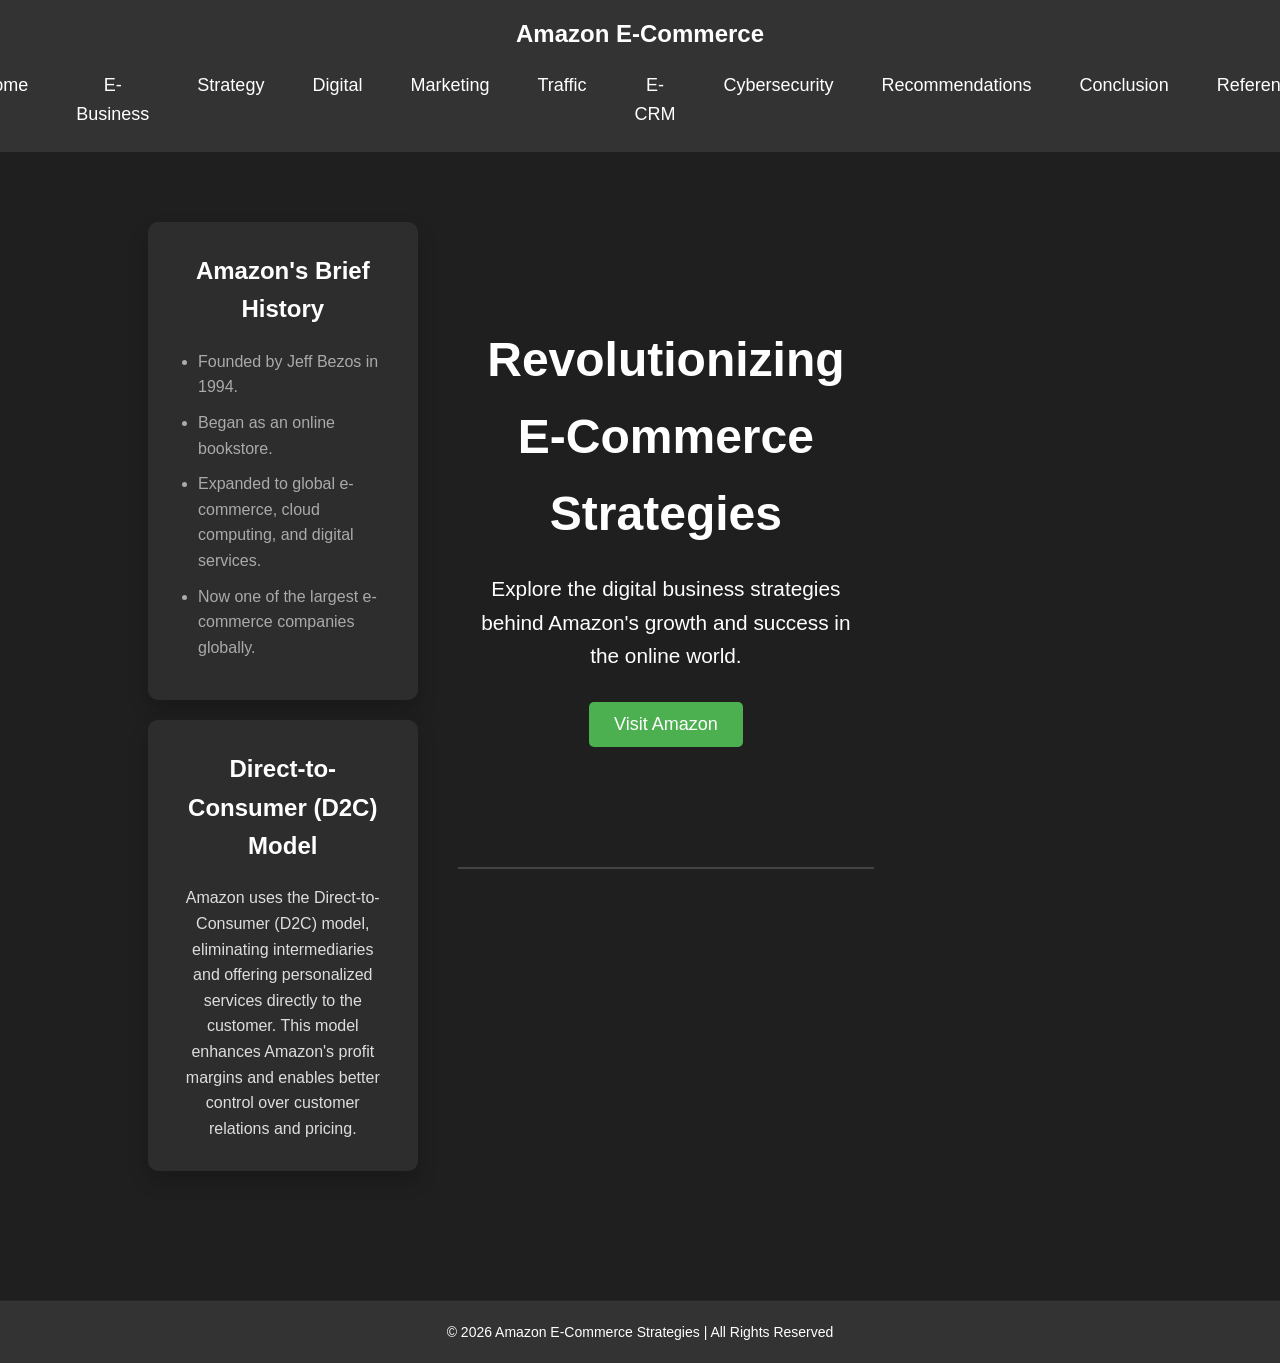
<file: index.html>
<!DOCTYPE html>
<html lang="en">
<head>
    <meta charset="UTF-8">
    <meta name="viewport" content="width=device-width, initial-scale=1.0">
    <title>Amazon E-Commerce Strategies</title>
    <link rel="stylesheet" href="main.css">
</head>
<body>
    <!-- Navbar -->
    <header>
        <nav class="navbar">
            <div class="logo">
                <h2>Amazon E-Commerce</h2>
            </div>
            <ul class="nav-links">
                <li><a href="index.html">Home</a></li>
                <li><a href="ebusiness.html">E-Business</a></li>
                <li><a href="strategy.html">Strategy</a></li>
                <li><a href="digital.html">Digital</a></li>
                <li><a href="marketing.html">Marketing</a></li>
                <li><a href="traffic.html">Traffic</a></li>
                <li><a href="ecrm.html">E-CRM</a></li>
                <li><a href="cybersecurity.html">Cybersecurity</a></li>
                <li><a href="recommendations.html">Recommendations</a></li>
                <li><a href="conclusion.html">Conclusion</a></li>
                <li><a href="reference.html">Reference</a></li>
            </ul>
        </nav>
    </header>
<div class="main">
    <!-- Main Content Section -->
    <section class="content-wrapper">
        <!-- Left Side Content -->
        <div class="company-overview">
            <div class="overview-box">
                <h2>Amazon's Brief History</h2>
                <ul>
                    <li>Founded by Jeff Bezos in 1994.</li>
                    <li>Began as an online bookstore.</li>
                    <li>Expanded to global e-commerce, cloud computing, and digital services.</li>
                    <li>Now one of the largest e-commerce companies globally.</li>
                </ul>
            </div>

            <div class="d2c-model">
                <h2>Direct-to-Consumer (D2C) Model</h2>
                <p>Amazon uses the Direct-to-Consumer (D2C) model, eliminating intermediaries and offering personalized services directly to the customer. This model enhances Amazon's profit margins and enables better control over customer relations and pricing.</p>
            </div>
        </div>

<!-- Right Side Hero Section -->
        <div class="hero-container">
            <section class="hero">
                <h1>Revolutionizing E-Commerce Strategies</h1>
                <p>Explore the digital business strategies behind Amazon's growth and success in the online world.</p>
                <button class="cta-btn"><a href="https://www.amazon.com" target="_blank" style="color: white; text-decoration: none;">Visit Amazon</a></button>
            </section>
        </div>
    </section>
</div>
        
 <footer style="transform: translateY(7vw);">
        <p>&copy; 2026 Amazon E-Commerce Strategies | All Rights Reserved</p>
    </footer>
</body>
</html>
</file>
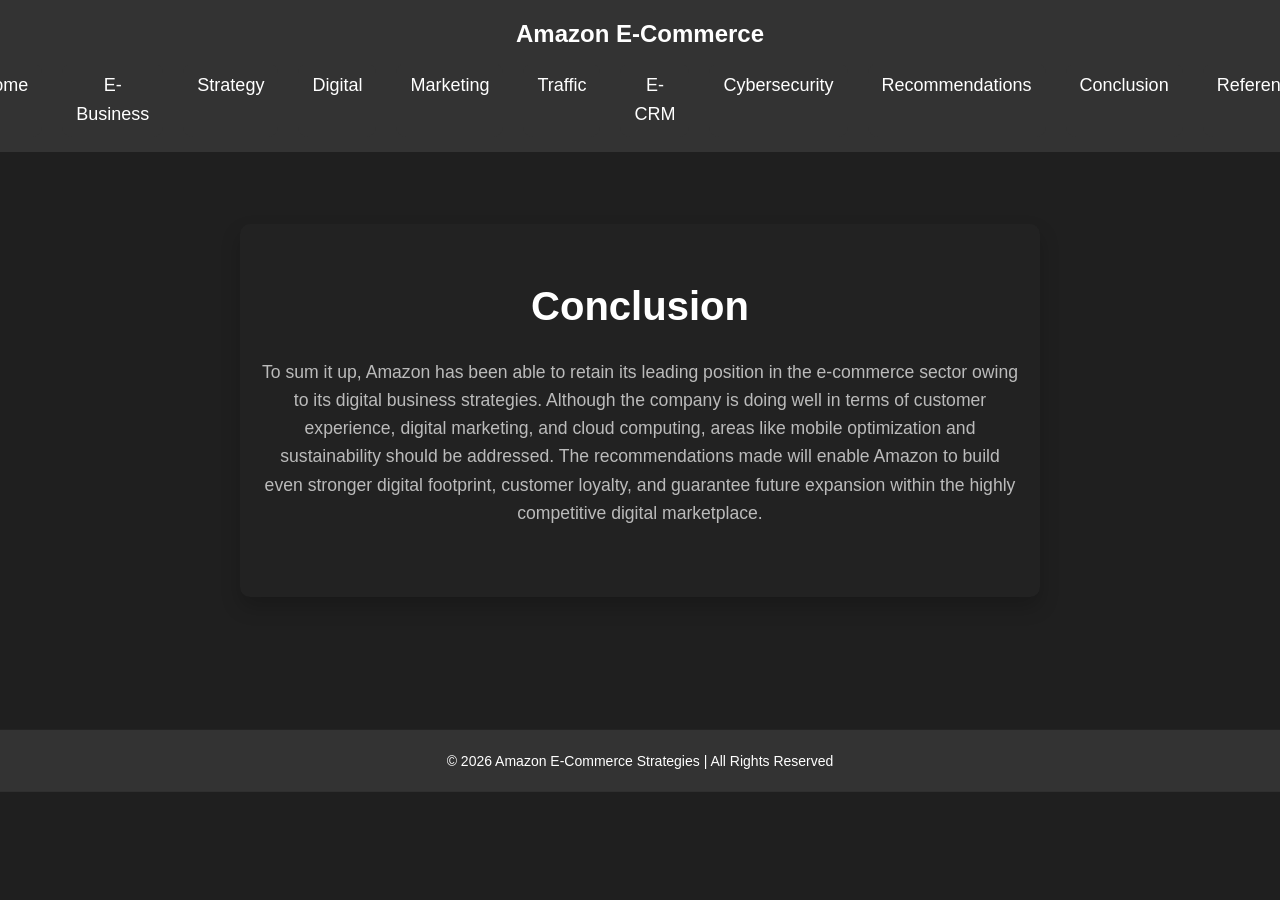
<file: conclusion.html>
<!DOCTYPE html>
<html lang="en">
<head>
    <meta charset="UTF-8">
    <meta name="viewport" content="width=device-width, initial-scale=1.0">
    <title>E-Business Model of Amazon</title>
    <link rel="stylesheet" href="main.css">
</head>
<body>
    <!-- Navbar -->
    <header>
        <nav class="navbar">
            <div class="logo">
                <h2>Amazon E-Commerce</h2>
            </div>
            <ul class="nav-links">
                <li><a href="index.html">Home</a></li>
                <li><a href="ebusiness.html">E-Business</a></li>
                <li><a href="strategy.html">Strategy</a></li>
                <li><a href="digital.html">Digital</a></li>
                <li><a href="marketing.html">Marketing</a></li>
                <li><a href="traffic.html">Traffic</a></li>
                <li><a href="ecrm.html">E-CRM</a></li>
                <li><a href="cybersecurity.html">Cybersecurity</a></li>
                <li><a href="recommendations.html">Recommendations</a></li>
                <li><a href="conclusion.html">Conclusion</a></li>
                 <li><a href="reference.html">Reference</a></li>
            </ul>
        </nav>
    </header>
<div class="main_middle">
 <!-- Main Content Section -->
    <section class="content-section">
        <h1>Conclusion</h1>
       <p>To sum it up, Amazon has been able to retain its leading position in the e-commerce sector owing to its digital business strategies. Although the company is doing well in terms of customer experience, digital marketing, and cloud computing, areas like mobile optimization and sustainability should be addressed. The recommendations made will enable Amazon to build even stronger digital footprint, customer loyalty, and guarantee future expansion within the highly competitive digital marketplace.</p>
    </section>
</div>
   

    <footer>
        <p>&copy; 2026 Amazon E-Commerce Strategies | All Rights Reserved</p>
    </footer>
</body>
</html>
</file>
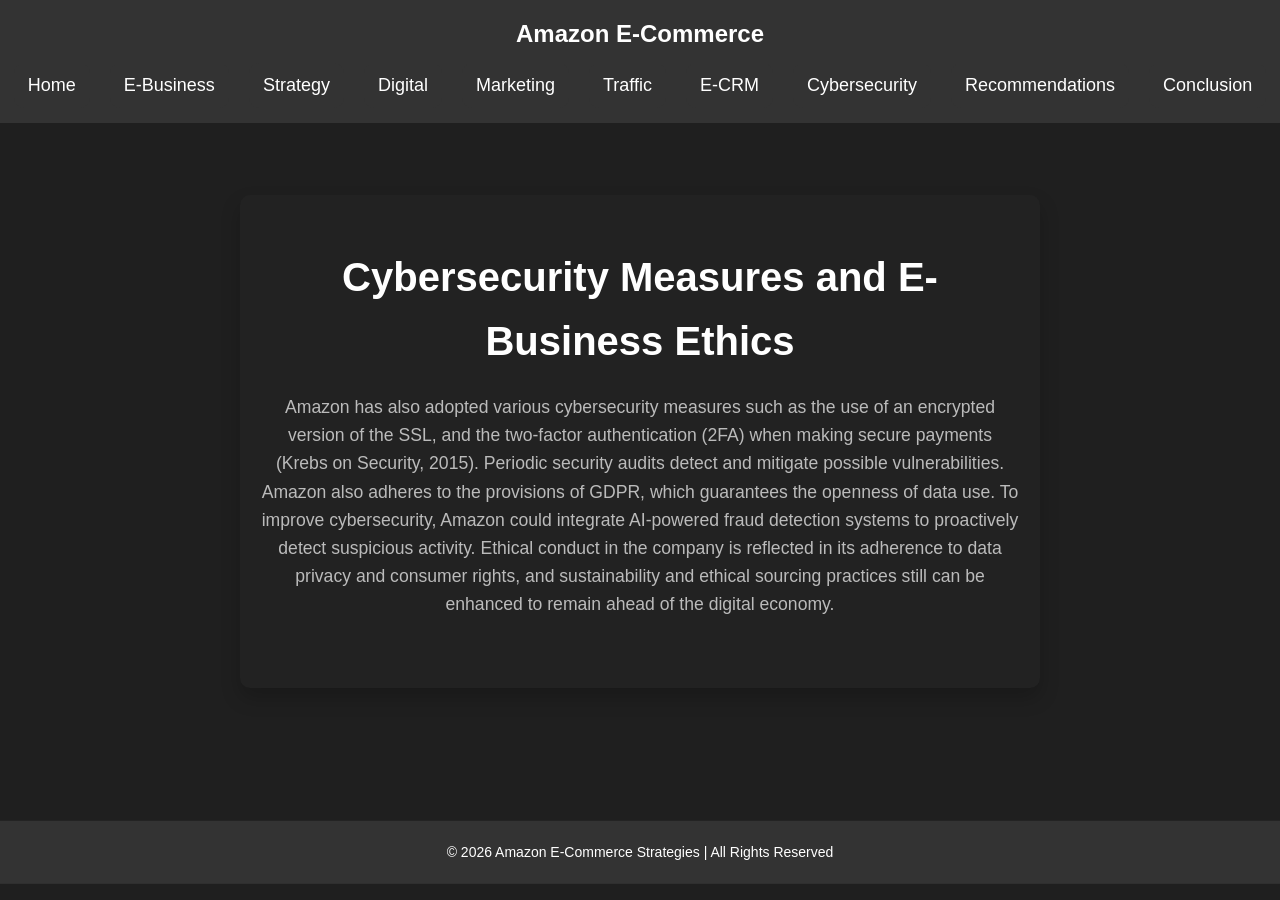
<file: cybersecurity.html>
<!DOCTYPE html>
<html lang="en">
<head>
    <meta charset="UTF-8">
    <meta name="viewport" content="width=device-width, initial-scale=1.0">
    <title>E-Business Model of Amazon</title>
    <link rel="stylesheet" href="main.css">
</head>
<body>
    <!-- Navbar -->
    <header>
        <nav class="navbar">
            <div class="logo">
                <h2>Amazon E-Commerce</h2>
            </div>
            <ul class="nav-links">
                <li><a href="index.html">Home</a></li>
                <li><a href="ebusiness.html">E-Business</a></li>
                <li><a href="strategy.html">Strategy</a></li>
                <li><a href="digital.html">Digital</a></li>
                <li><a href="marketing.html">Marketing</a></li>
                <li><a href="traffic.html">Traffic</a></li>
                <li><a href="ecrm.html">E-CRM</a></li>
                <li><a href="cybersecurity.html">Cybersecurity</a></li>
                <li><a href="recommendations.html">Recommendations</a></li>
                <li><a href="conclusion.html">Conclusion</a></li>
            </ul>
        </nav>
    </header>
<div class="main_middle">
 <!-- Main Content Section -->
    <section class="content-section">
        <h1>Cybersecurity Measures and E-Business Ethics</h1>
       <p>Amazon has also adopted various cybersecurity measures such as the use of an encrypted version of the SSL, and the two-factor authentication (2FA) when making secure payments (Krebs on Security, 2015). Periodic security audits detect and mitigate possible vulnerabilities. Amazon also adheres to the provisions of GDPR, which guarantees the openness of data use. To improve cybersecurity, Amazon could integrate AI-powered fraud detection systems to proactively detect suspicious activity. Ethical conduct in the company is reflected in its adherence to data privacy and consumer rights, and sustainability and ethical sourcing practices still can be enhanced to remain ahead of the digital economy.</p>
    </section>
</div>

    <footer>
        <p>&copy; 2026 Amazon E-Commerce Strategies | All Rights Reserved</p>
    </footer>
</body>
</html>
</file>
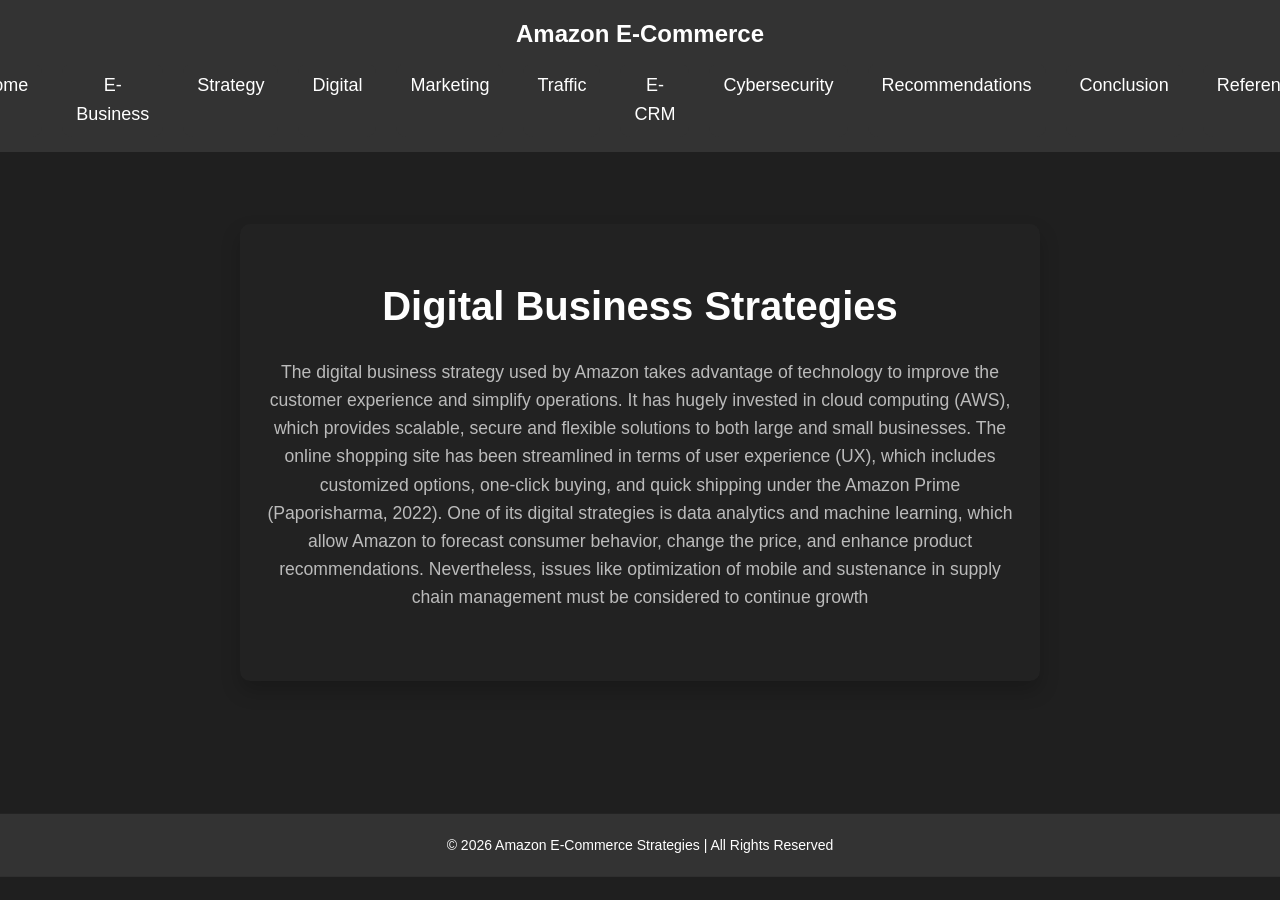
<file: digital.html>
<!DOCTYPE html>
<html lang="en">
<head>
    <meta charset="UTF-8">
    <meta name="viewport" content="width=device-width, initial-scale=1.0">
    <title>E-Business Model of Amazon</title>
    <link rel="stylesheet" href="main.css">
</head>
<body>
    <!-- Navbar -->
    <header>
        <nav class="navbar">
            <div class="logo">
                <h2>Amazon E-Commerce</h2>
            </div>
            <ul class="nav-links">
                <li><a href="index.html">Home</a></li>
                <li><a href="ebusiness.html">E-Business</a></li>
                <li><a href="strategy.html">Strategy</a></li>
                <li><a href="digital.html">Digital</a></li>
                <li><a href="marketing.html">Marketing</a></li>
                <li><a href="traffic.html">Traffic</a></li>
                <li><a href="ecrm.html">E-CRM</a></li>
                <li><a href="cybersecurity.html">Cybersecurity</a></li>
                <li><a href="recommendations.html">Recommendations</a></li>
                <li><a href="conclusion.html">Conclusion</a></li>
                 <li><a href="reference.html">Reference</a></li>
            </ul>
        </nav>
    </header>
<div class="main_middle">
 <!-- Main Content Section -->
    <section class="content-section">
        <h1>Digital Business Strategies</h1>
       <p>The digital business strategy used by Amazon takes advantage of technology to improve the customer experience and simplify operations. It has hugely invested in cloud computing (AWS), which provides scalable, secure and flexible solutions to both large and small businesses. The online shopping site has been streamlined in terms of user experience (UX), which includes customized options, one-click buying, and quick shipping under the Amazon Prime (Paporisharma, 2022). One of its digital strategies is data analytics and machine learning, which allow Amazon to forecast consumer behavior, change the price, and enhance product recommendations. Nevertheless, issues like optimization of mobile and sustenance in supply chain management must be considered to continue growth</p>
    </section>
</div>
   

    <footer>
        <p>&copy; 2026 Amazon E-Commerce Strategies | All Rights Reserved</p>
    </footer>
</body>
</html>
</file>
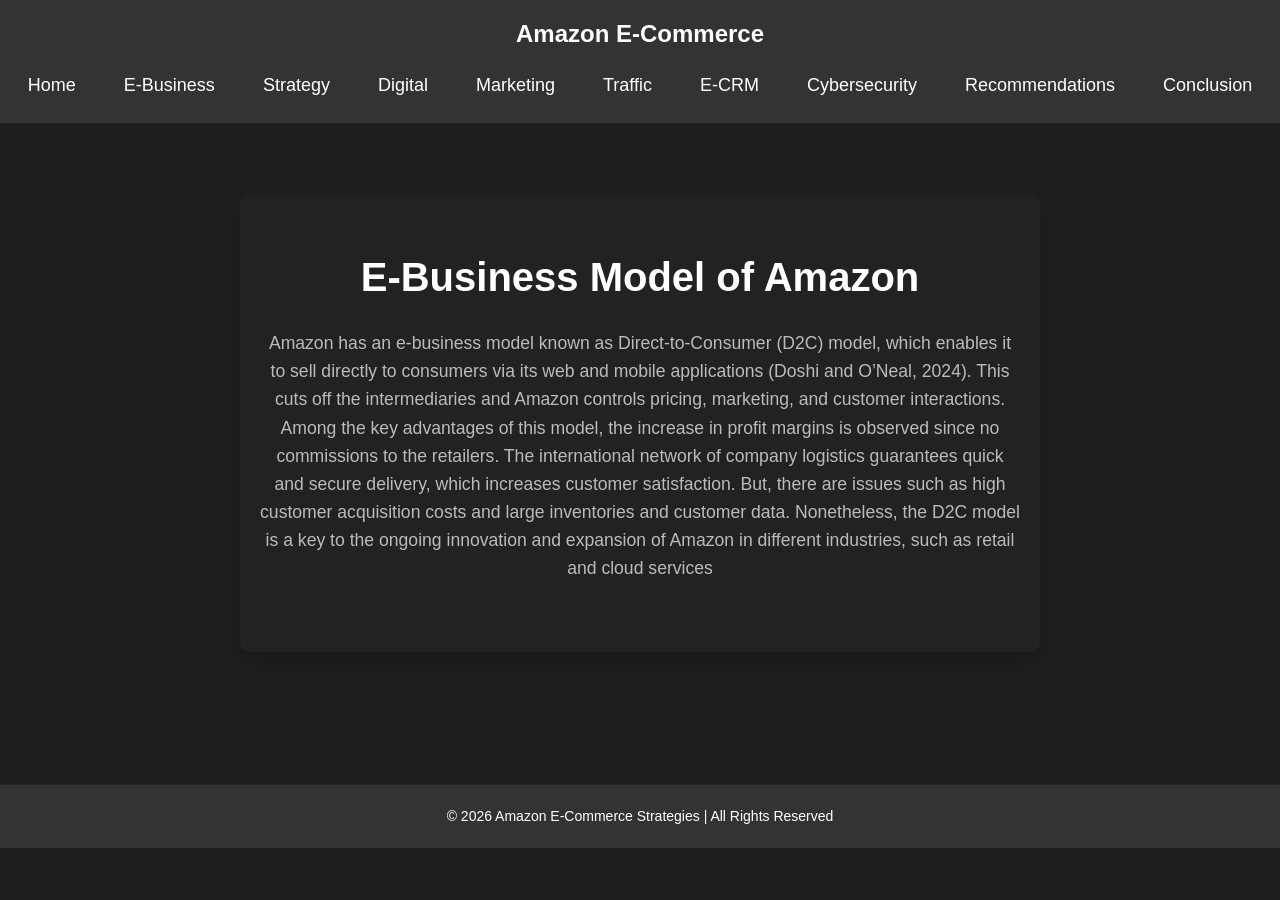
<file: ebusiness.html>
<!DOCTYPE html>
<html lang="en">
<head>
    <meta charset="UTF-8">
    <meta name="viewport" content="width=device-width, initial-scale=1.0">
    <title>E-Business Model of Amazon</title>
    <link rel="stylesheet" href="main.css">
</head>
<body>
    <!-- Navbar -->
    <header>
        <nav class="navbar">
            <div class="logo">
                <h2>Amazon E-Commerce</h2>
            </div>
            <ul class="nav-links">
                <li><a href="index.html">Home</a></li>
                <li><a href="ebusiness.html">E-Business</a></li>
                <li><a href="strategy.html">Strategy</a></li>
                <li><a href="digital.html">Digital</a></li>
                <li><a href="marketing.html">Marketing</a></li>
                <li><a href="traffic.html">Traffic</a></li>
                <li><a href="ecrm.html">E-CRM</a></li>
                <li><a href="cybersecurity.html">Cybersecurity</a></li>
                <li><a href="recommendations.html">Recommendations</a></li>
                <li><a href="conclusion.html">Conclusion</a></li>
            </ul>
        </nav>
    </header>
<div class="main_middle">
 <!-- Main Content Section -->
    <section class="content-section">
        <h1>E-Business Model of Amazon</h1>
       <p>Amazon has an e-business model known as Direct-to-Consumer (D2C) model, which enables it to sell directly to consumers via its web and mobile applications (Doshi and O’Neal, 2024). This cuts off the intermediaries and Amazon controls pricing, marketing, and customer interactions. Among the key advantages of this model, the increase in profit margins is observed since no commissions to the retailers. The international network of company logistics guarantees quick and secure delivery, which increases customer satisfaction. But, there are issues such as high customer acquisition costs and large inventories and customer data. Nonetheless, the D2C model is a key to the ongoing innovation and expansion of Amazon in different industries, such as retail and cloud services</p>
    </section>
</div>
   

    <footer>
        <p>&copy; 2026 Amazon E-Commerce Strategies | All Rights Reserved</p>
    </footer>
</body>
</html>
</file>
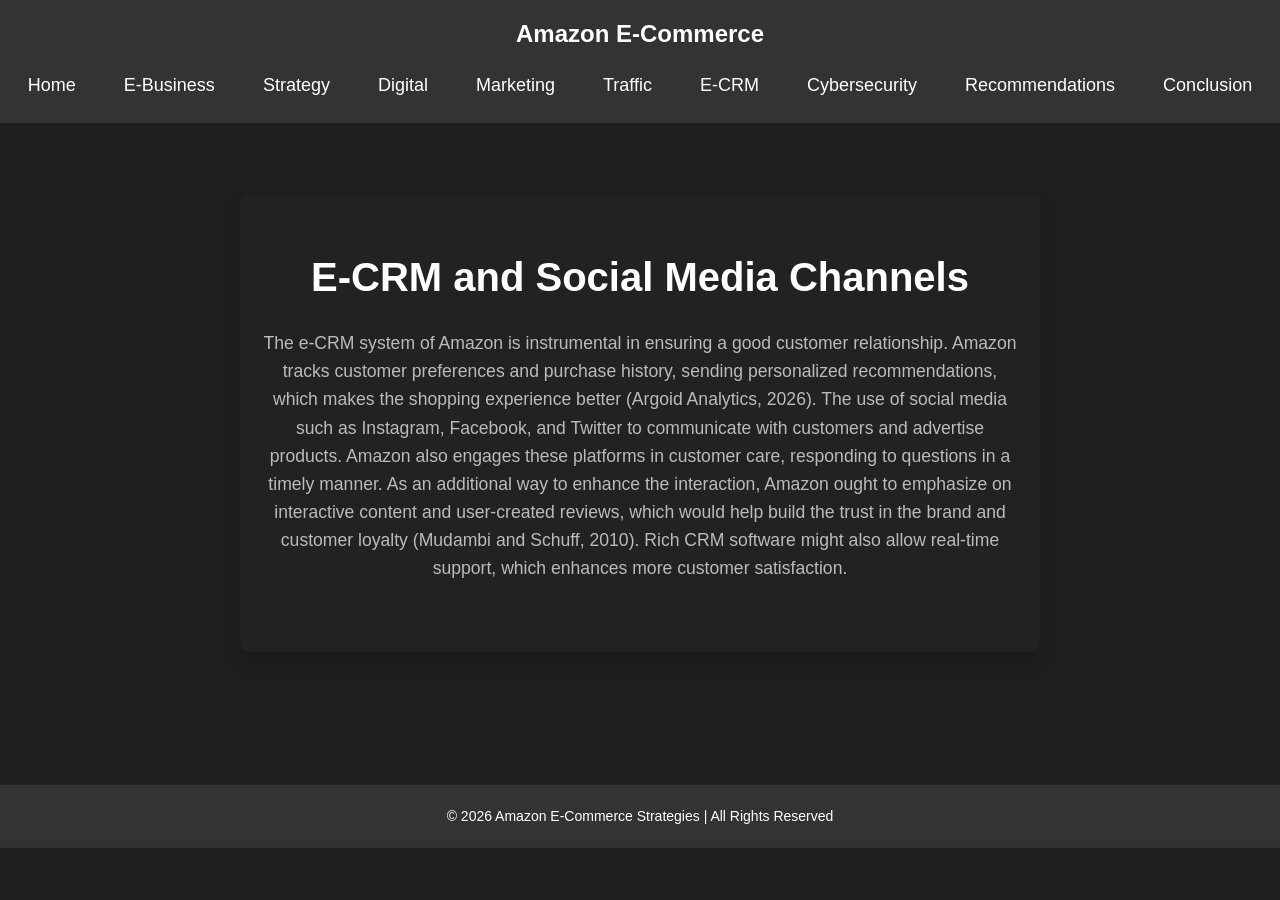
<file: ecrm.html>
<!DOCTYPE html>
<html lang="en">
<head>
    <meta charset="UTF-8">
    <meta name="viewport" content="width=device-width, initial-scale=1.0">
    <title>E-Business Model of Amazon</title>
    <link rel="stylesheet" href="main.css">
</head>
<body>
    <!-- Navbar -->
    <header>
        <nav class="navbar">
            <div class="logo">
                <h2>Amazon E-Commerce</h2>
            </div>
            <ul class="nav-links">
                <li><a href="index.html">Home</a></li>
                <li><a href="ebusiness.html">E-Business</a></li>
                <li><a href="strategy.html">Strategy</a></li>
                <li><a href="digital.html">Digital</a></li>
                <li><a href="marketing.html">Marketing</a></li>
                <li><a href="traffic.html">Traffic</a></li>
                <li><a href="ecrm.html">E-CRM</a></li>
                <li><a href="cybersecurity.html">Cybersecurity</a></li>
                <li><a href="recommendations.html">Recommendations</a></li>
                <li><a href="conclusion.html">Conclusion</a></li>
            </ul>
        </nav>
    </header>
<div class="main_middle">
 <!-- Main Content Section -->
    <section class="content-section">
        <h1>E-CRM and Social Media Channels</h1>
       <p>The e-CRM system of Amazon is instrumental in ensuring a good customer relationship. Amazon tracks customer preferences and purchase history, sending personalized recommendations, which makes the shopping experience better (Argoid Analytics, 2026). The use of social media such as Instagram, Facebook, and Twitter to communicate with customers and advertise products. Amazon also engages these platforms in customer care, responding to questions in a timely manner. As an additional way to enhance the interaction, Amazon ought to emphasize on interactive content and user-created reviews, which would help build the trust in the brand and customer loyalty (Mudambi and Schuff, 2010). Rich CRM software might also allow real-time support, which enhances more customer satisfaction.</p>
    </section>
</div>
   

    <footer>
        <p>&copy; 2026 Amazon E-Commerce Strategies | All Rights Reserved</p>
    </footer>
</body>
</html>
</file>
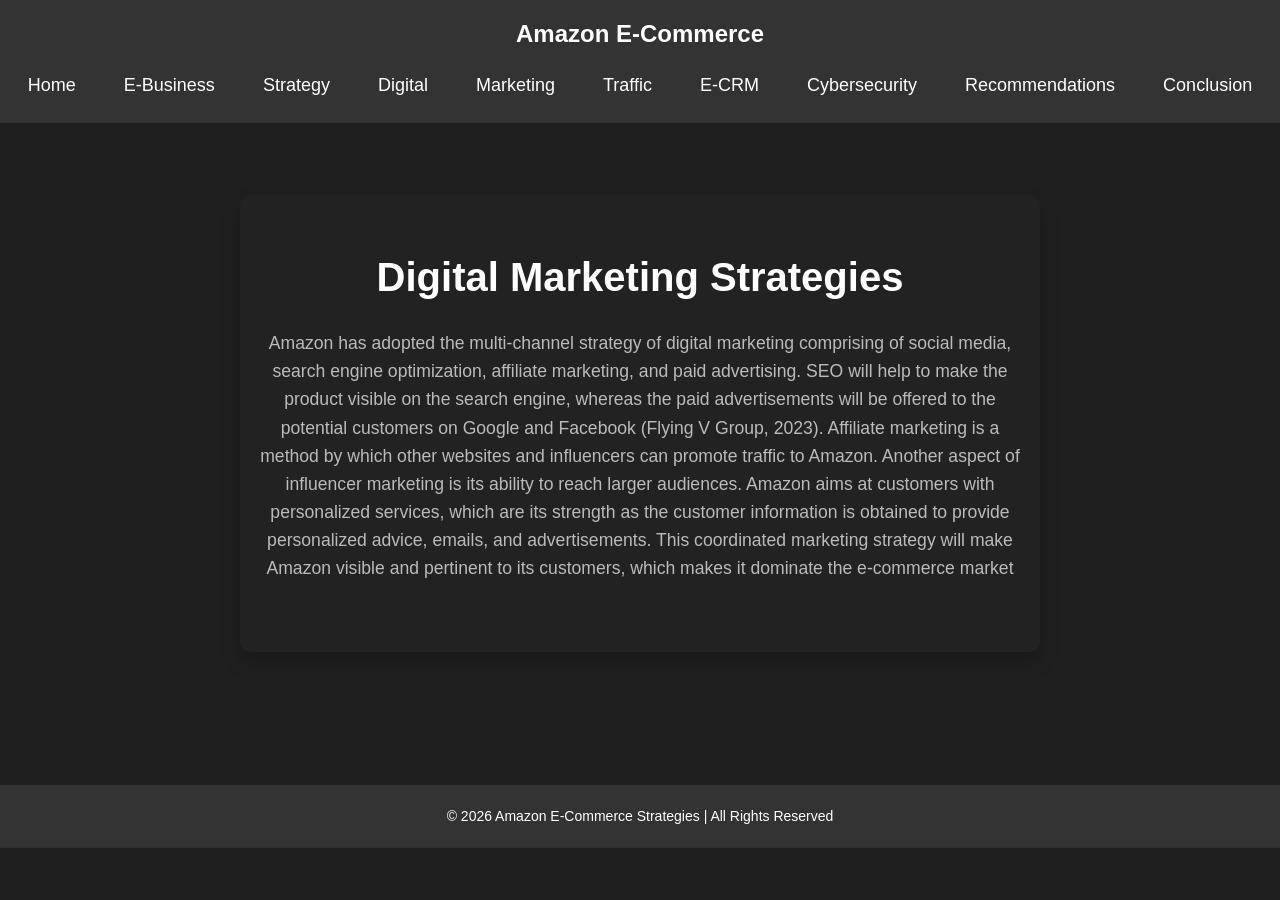
<file: marketing.html>
<!DOCTYPE html>
<html lang="en">
<head>
    <meta charset="UTF-8">
    <meta name="viewport" content="width=device-width, initial-scale=1.0">
    <title>E-Business Model of Amazon</title>
    <link rel="stylesheet" href="main.css">
</head>
<body>
    <!-- Navbar -->
    <header>
        <nav class="navbar">
            <div class="logo">
                <h2>Amazon E-Commerce</h2>
            </div>
            <ul class="nav-links">
                <li><a href="index.html">Home</a></li>
                <li><a href="ebusiness.html">E-Business</a></li>
                <li><a href="strategy.html">Strategy</a></li>
                <li><a href="digital.html">Digital</a></li>
                <li><a href="marketing.html">Marketing</a></li>
                <li><a href="traffic.html">Traffic</a></li>
                <li><a href="ecrm.html">E-CRM</a></li>
                <li><a href="cybersecurity.html">Cybersecurity</a></li>
                <li><a href="recommendations.html">Recommendations</a></li>
                <li><a href="conclusion.html">Conclusion</a></li>
            </ul>
        </nav>
    </header>
<div class="main_middle">
 <!-- Main Content Section -->
    <section class="content-section">
        <h1>Digital Marketing Strategies</h1>
       <p>Amazon has adopted the multi-channel strategy of digital marketing comprising of social media, search engine optimization, affiliate marketing, and paid advertising. SEO will help to make the product visible on the search engine, whereas the paid advertisements will be offered to the potential customers on Google and Facebook (Flying V Group, 2023). Affiliate marketing is a method by which other websites and influencers can promote traffic to Amazon. Another aspect of influencer marketing is its ability to reach larger audiences. Amazon aims at customers with personalized services, which are its strength as the customer information is obtained to provide personalized advice, emails, and advertisements. This coordinated marketing strategy will make Amazon visible and pertinent to its customers, which makes it dominate the e-commerce market</p>
    </section>
</div>
   

    <footer>
        <p>&copy; 2026 Amazon E-Commerce Strategies | All Rights Reserved</p>
    </footer>
</body>
</html>
</file>
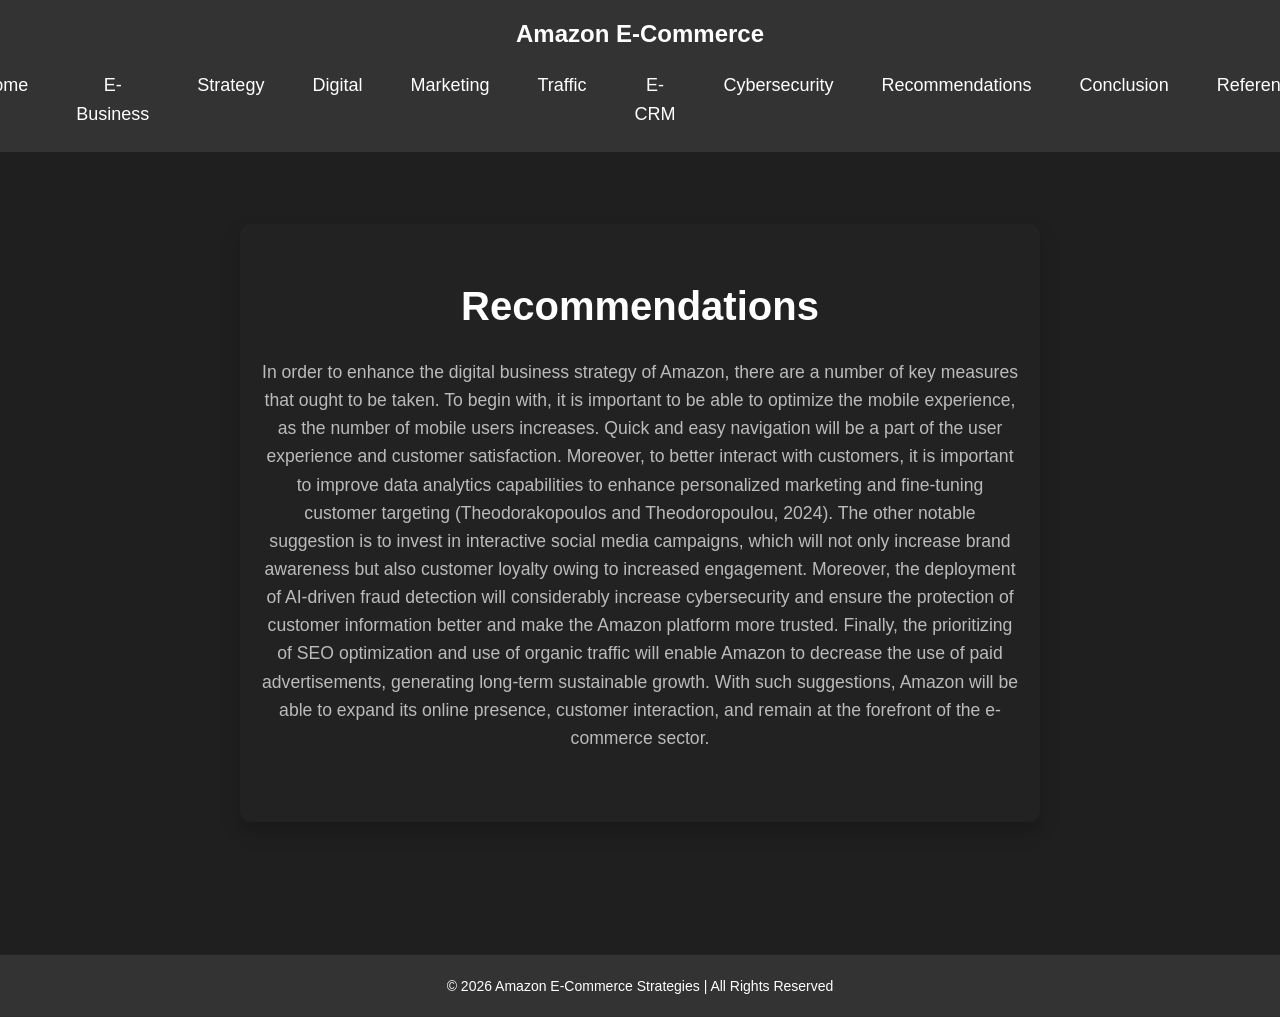
<file: recommendations.html>
<!DOCTYPE html>
<html lang="en">
<head>
    <meta charset="UTF-8">
    <meta name="viewport" content="width=device-width, initial-scale=1.0">
    <title>Recommendations</title>
    <link rel="stylesheet" href="main.css">
</head>
<body>
    <!-- Navbar -->
    <header>
        <nav class="navbar">
            <div class="logo">
                <h2>Amazon E-Commerce</h2>
            </div>
            <ul class="nav-links">
                <li><a href="index.html">Home</a></li>
                <li><a href="ebusiness.html">E-Business</a></li>
                <li><a href="strategy.html">Strategy</a></li>
                <li><a href="digital.html">Digital</a></li>
                <li><a href="marketing.html">Marketing</a></li>
                <li><a href="traffic.html">Traffic</a></li>
                <li><a href="ecrm.html">E-CRM</a></li>
                <li><a href="cybersecurity.html">Cybersecurity</a></li>
                <li><a href="recommendations.html">Recommendations</a></li>
                <li><a href="conclusion.html">Conclusion</a></li>
                 <li><a href="reference.html">Reference</a></li>
            </ul>
        </nav>
    </header>
<div class="main_middle">
 <!-- Main Content Section -->
    <section class="content-section">
        <h1>Recommendations</h1>
       <p>In order to enhance the digital business strategy of Amazon, there are a number of key measures that ought to be taken. To begin with, it is important to be able to optimize the mobile experience, as the number of mobile users increases. Quick and easy navigation will be a part of the user experience and customer satisfaction. Moreover, to better interact with customers, it is important to improve data analytics capabilities to enhance personalized marketing and fine-tuning customer targeting (Theodorakopoulos and Theodoropoulou, 2024). The other notable suggestion is to invest in interactive social media campaigns, which will not only increase brand awareness but also customer loyalty owing to increased engagement. Moreover, the deployment of AI-driven fraud detection will considerably increase cybersecurity and ensure the protection of customer information better and make the Amazon platform more trusted. Finally, the prioritizing of SEO optimization and use of organic traffic will enable Amazon to decrease the use of paid advertisements, generating long-term sustainable growth. With such suggestions, Amazon will be able to expand its online presence, customer interaction, and remain at the forefront of the e-commerce sector.</p>
    </section>
</div>
   

    <footer>
        <p>&copy; 2026 Amazon E-Commerce Strategies | All Rights Reserved</p>
    </footer>
</body>
</html>
</file>
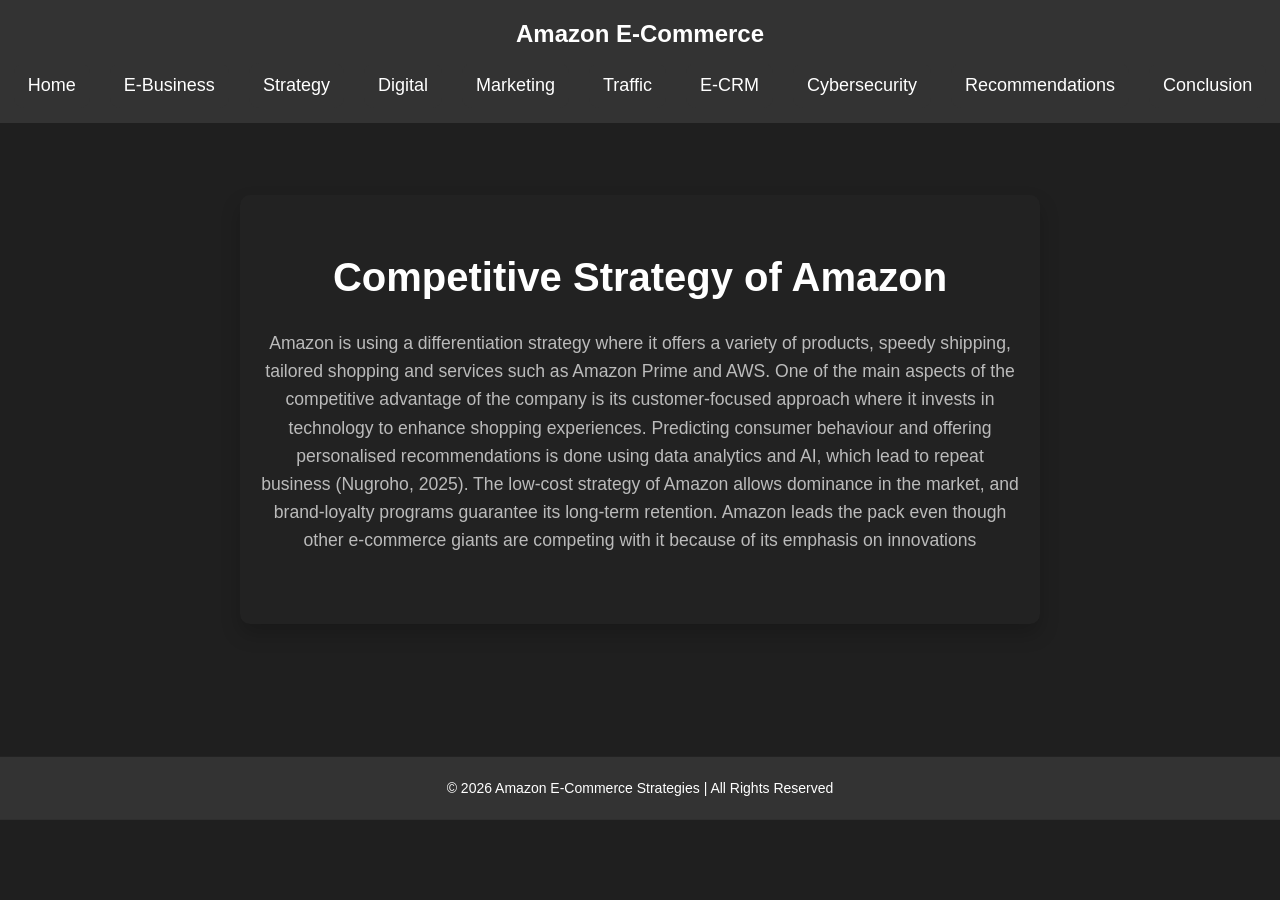
<file: strategy.html>
<!DOCTYPE html>
<html lang="en">
<head>
    <meta charset="UTF-8">
    <meta name="viewport" content="width=device-width, initial-scale=1.0">
    <title>E-Business Model of Amazon</title>
    <link rel="stylesheet" href="main.css">
</head>
<body>
    <!-- Navbar -->
    <header>
        <nav class="navbar">
            <div class="logo">
                <h2>Amazon E-Commerce</h2>
            </div>
            <ul class="nav-links">
                <li><a href="index.html">Home</a></li>
                <li><a href="ebusiness.html">E-Business</a></li>
                <li><a href="strategy.html">Strategy</a></li>
                <li><a href="digital.html">Digital</a></li>
                <li><a href="marketing.html">Marketing</a></li>
                <li><a href="traffic.html">Traffic</a></li>
                <li><a href="ecrm.html">E-CRM</a></li>
                <li><a href="cybersecurity.html">Cybersecurity</a></li>
                <li><a href="recommendations.html">Recommendations</a></li>
                <li><a href="conclusion.html">Conclusion</a></li>
            </ul>
        </nav>
    </header>
<div class="main_middle">
 <!-- Main Content Section -->
    <section class="content-section">
        <h1>Competitive Strategy of Amazon</h1>
       <p>Amazon is using a differentiation strategy where it offers a variety of products, speedy shipping, tailored shopping and services such as Amazon Prime and AWS. One of the main aspects of the competitive advantage of the company is its customer-focused approach where it invests in technology to enhance shopping experiences. Predicting consumer behaviour and offering personalised recommendations is done using data analytics and AI, which lead to repeat business (Nugroho, 2025). The low-cost strategy of Amazon allows dominance in the market, and brand-loyalty programs guarantee its long-term retention. Amazon leads the pack even though other e-commerce giants are competing with it because of its emphasis on innovations</p>
    </section>
</div>
   

    <footer>
        <p>&copy; 2026 Amazon E-Commerce Strategies | All Rights Reserved</p>
    </footer>
</body>
</html>
</file>
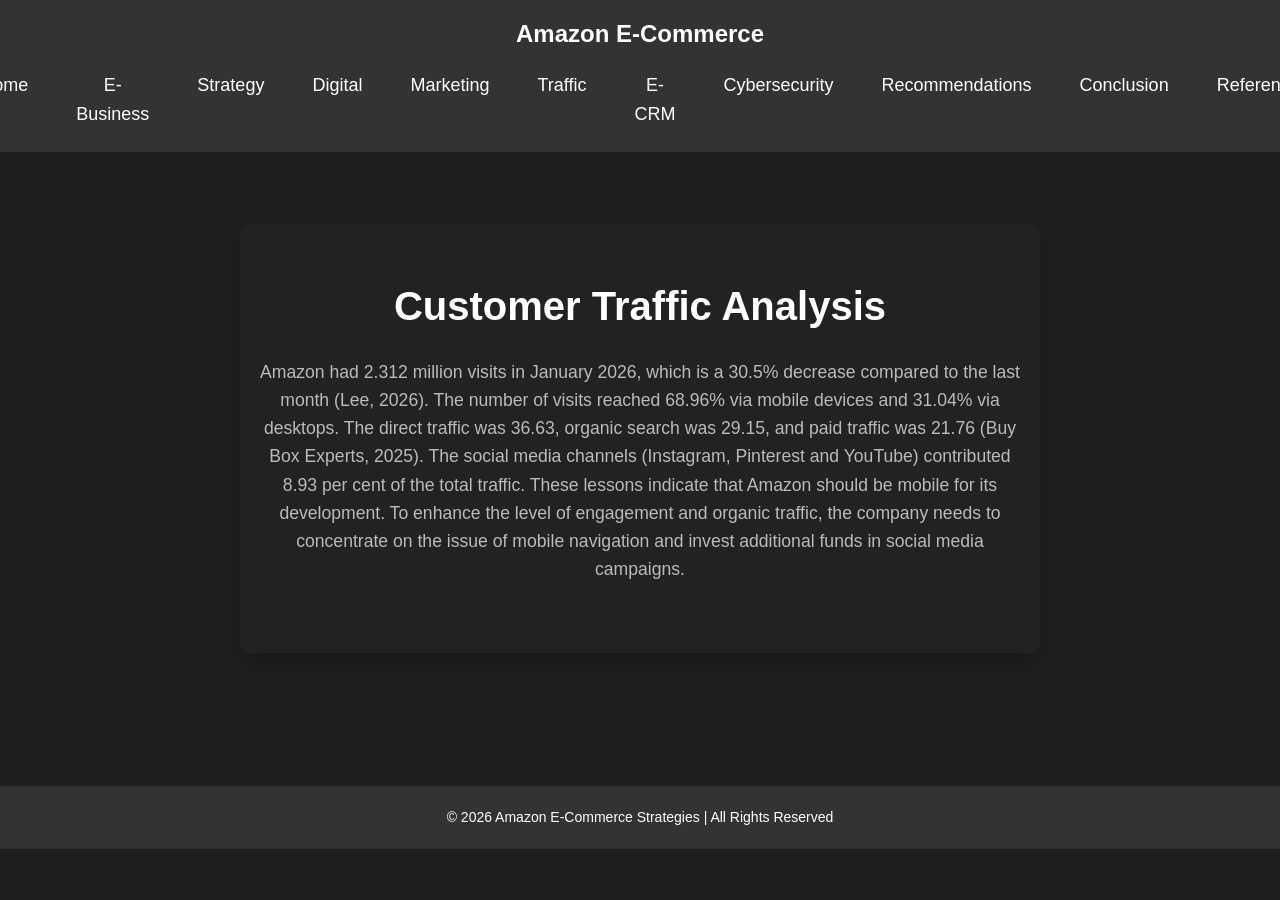
<file: traffic.html>
<!DOCTYPE html>
<html lang="en">
<head>
    <meta charset="UTF-8">
    <meta name="viewport" content="width=device-width, initial-scale=1.0">
    <title>E-Business Model of Amazon</title>
    <link rel="stylesheet" href="main.css">
</head>
<body>
    <!-- Navbar -->
    <header>
        <nav class="navbar">
            <div class="logo">
                <h2>Amazon E-Commerce</h2>
            </div>
            <ul class="nav-links">
                <li><a href="index.html">Home</a></li>
                <li><a href="ebusiness.html">E-Business</a></li>
                <li><a href="strategy.html">Strategy</a></li>
                <li><a href="digital.html">Digital</a></li>
                <li><a href="marketing.html">Marketing</a></li>
                <li><a href="traffic.html">Traffic</a></li>
                <li><a href="ecrm.html">E-CRM</a></li>
                <li><a href="cybersecurity.html">Cybersecurity</a></li>
                <li><a href="recommendations.html">Recommendations</a></li>
                <li><a href="conclusion.html">Conclusion</a></li>
                 <li><a href="reference.html">Reference</a></li>
            </ul>
        </nav>
    </header>
<div class="main_middle">
 <!-- Main Content Section -->
    <section class="content-section">
        <h1>Customer Traffic Analysis</h1>
       <p>Amazon had 2.312 million visits in January 2026, which is a 30.5% decrease compared to the last month (Lee, 2026). The number of visits reached 68.96% via mobile devices and 31.04% via desktops. The direct traffic was 36.63, organic search was 29.15, and paid traffic was 21.76 (Buy Box Experts, 2025). The social media channels (Instagram, Pinterest and YouTube) contributed 8.93 per cent of the total traffic. These lessons indicate that Amazon should be mobile for its development. To enhance the level of engagement and organic traffic, the company needs to concentrate on the issue of mobile navigation and invest additional funds in social media campaigns.</p>
    </section>
</div>
   

    <footer>
        <p>&copy; 2026 Amazon E-Commerce Strategies | All Rights Reserved</p>
    </footer>
</body>
</html>
</file>
<file: main.css>
/* General Styles */
* {
    margin: 0;
    padding: 0;
    box-sizing: border-box;
}

body {
    font-family: 'Roboto', sans-serif;
    line-height: 1.6;
    background-color: #1f1f1f; /* Dark background color */
    color: #ddd; /* Light text for good contrast */
}

/* Navbar Styles */
.navbar {
    background-color: #333; /* Darker navbar for contrast */
    padding: 15px 0;
    position: sticky;
    top: 0;
    z-index: 100;
}

.navbar .logo h2 {
    color: #fff;
    font-size: 24px;
    text-align: center;
}

.nav-links {
    list-style: none;
    display: flex;
    justify-content: center;
    margin-top: 10px;
}

.nav-links li {
    margin: 0 10px;
    background-color: #333; /* Green color for the button */
    padding: 8px 14px;
    border-radius: 10px;
    transition: background-color 0.3s ease, box-shadow 0.3s ease;
    text-align: center;
}

.nav-links li a {
    color: white;
    text-decoration: none;
    font-size: 18px;
}

.nav-links li:hover {
    background-color: #45a049; /* Slightly darker green on hover */
    box-shadow: 0 4px 10px rgba(0, 0, 0, 0.2); /* Adding shadow on hover */
}

.nav-links li a:hover {
    color: white;
}
/* Hero Section */
.main{
    display:flex;
    justify-content:center;
    align-items:center;
}
.hero {
    background-image: url('https://imgs.search.brave.com/Zt9voekwWa5AITV4h2N9d6FdnnFCsNdCPFNrIYOIoJM/rs:fit:860:0:0:0/g:ce/aHR0cHM6Ly9pbWcu/ZnJlZXBpay5jb20v/cHJlbWl1bS1waG90/by8zZC1yZW5kZXIt/YW1hem9uLWxvZ28t/c2N1bHB0ZWQtdHJh/bnNsdWNlbnQtYW1i/ZXItZ2xhc3Mtc3Vz/cGVuZGVkLXdpdGgt/MTAtZGVncmVlLXRp/bHQtbmVvbi1vcmFf/MTAyMDQ5NS03ODM1/MTQuanBnP3NlbXQ9/YWlzX2h5YnJpZCZ3/PTc0MA'); /* Replace with actual image */
    background-size: cover;
    background-position: center;
    padding: 120px 20px;
    text-align: center;
    color:black;
    border-bottom: 2px solid #444;
    display: flex;
    justify-content: center;
    align-items: center;
    flex-direction: column;
    width: 100%;
    max-width: 60%; /* Ensure the hero section takes 60% of the page */
}
.hero h1 {
    font-size: 3em;
    margin-bottom: 20px;
    color:white;
}

.hero p {
    font-size: 1.3em;
    margin-bottom: 30px;
color:white;
}

.cta-btn {
    background-color: #4CAF50; /* Green button */
    color: white;
    padding: 12px 25px;
    font-size: 18px;
    border: none;
    border-radius: 5px;
    cursor: pointer;
    transition: background-color 0.3s ease;
}

.cta-btn:hover {
    background-color: #45a049; /* Slightly darker green */
}

.cta-btn a {
    color: white;
    text-decoration: none;
}

/* Main Content Section Layout */
.content-wrapper {
    display: flex;
    flex-direction: row;
    width: 80%;
    justify-content: space-between;
    gap: 20px;
    margin-top: 50px;
}

/* Left Side Content */
.company-overview {
    display: flex;
    flex-direction: column;
    justify-content: space-between;
    width: 40%; /* Content width */
    padding: 20px;
}

.company-overview .overview-box,
.company-overview .d2c-model {
    background-color: #2d2d2d; /* Slightly lighter than background */
    padding: 30px;
    border-radius: 10px;
    box-shadow: 0 10px 20px rgba(0, 0, 0, 0.2);
    width: 100%; /* Make it responsive */
    text-align: center;
    margin-bottom:20px;
}

.company-overview h2 {
    color: #fff;
    margin-bottom: 20px;
}

.company-overview ul {
    list-style-type: disc;
    padding-left: 20px;
    text-align: left;
    color: #aaa;
}

.company-overview .d2c-image {
    max-width: 100%;
    height: auto;
    margin-top: 20px;
}

.company-overview .overview-box ul li {
    margin-bottom: 10px;
}


.content-section {
    padding: 50px 20px;
    background-color: #222; /* Darker background for content */
    border-radius: 10px;
    box-shadow: 0 10px 20px rgba(0, 0, 0, 0.2);
    text-align: center;
    width: 80%;
    max-width: 800px;
    margin-left: auto;
    margin-right: auto;
    transform: translateY(8vh);
}

.content-section h1 {
    font-size: 2.5em;
    margin-bottom: 20px;
    color: #fff;
}

.content-section p {
    font-size: 1.1em;
    line-height: 1.6;
    color: #bbb;
    margin: 20px 0;
}

/* Footer */
footer {
     background-color: #333;
    color: white;
    text-align: center;
    padding: 20px;
    font-size: 14px;
transform: translateY(16vw);
}
/* Link List Styles */
.link-list {
    background-color: #2d2d2d; /* Dark background for the link container */
    padding: 20px;
    border-radius: 10px;
    box-shadow: 0 4px 10px rgba(0, 0, 0, 0.2); /* Subtle shadow for depth */
    width: 80%;
    margin-left: auto;
    margin-right: auto;
    margin-top: 40px;
}

.link-list a {
    color: #4CAF50; /* Green links */
    text-decoration: none; /* Remove underline */
    display: block;
    margin-bottom: 10px; /* Add spacing between links */
    font-size: 1.1em;
    transition: color 0.3s ease, text-decoration 0.3s ease;
}

.link-list a:hover {
    color: #fff; /* Change link color on hover */
    text-decoration: underline; /* Underline on hover for interactivity */
}
</file>
